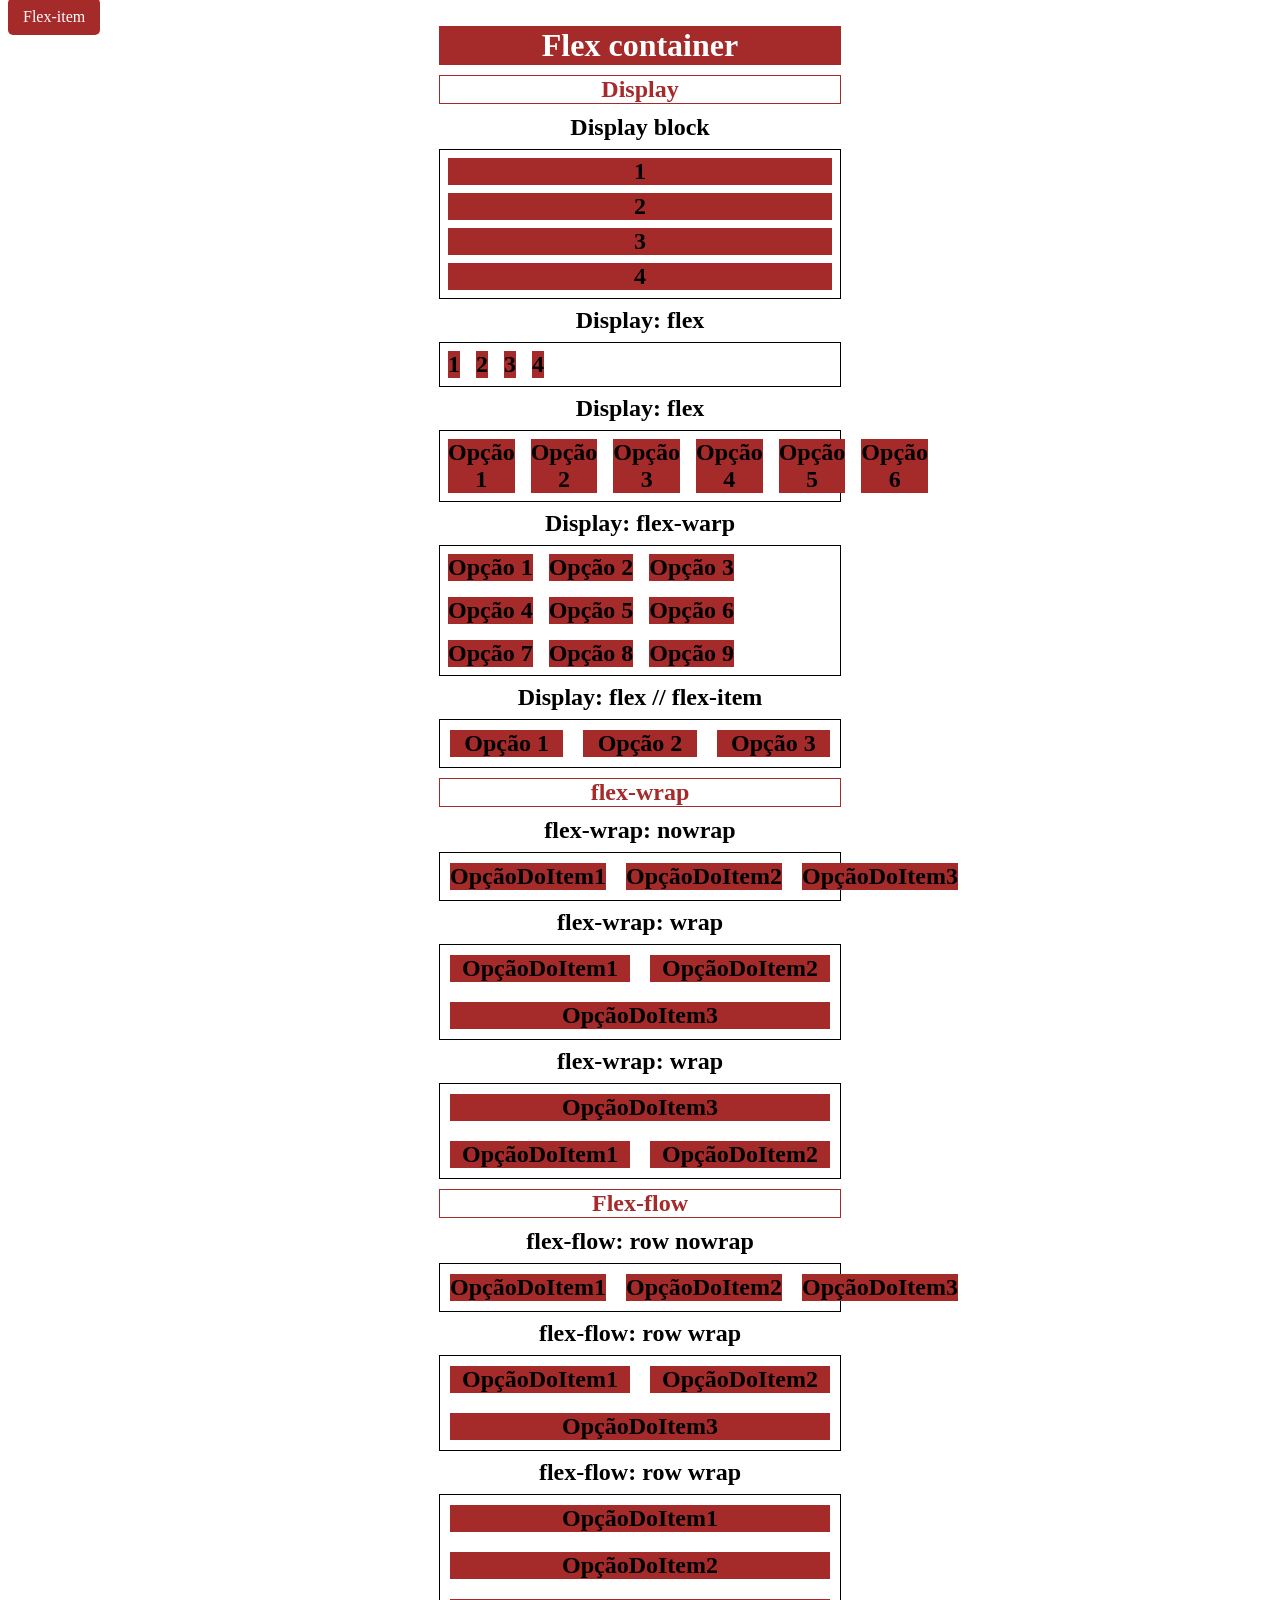
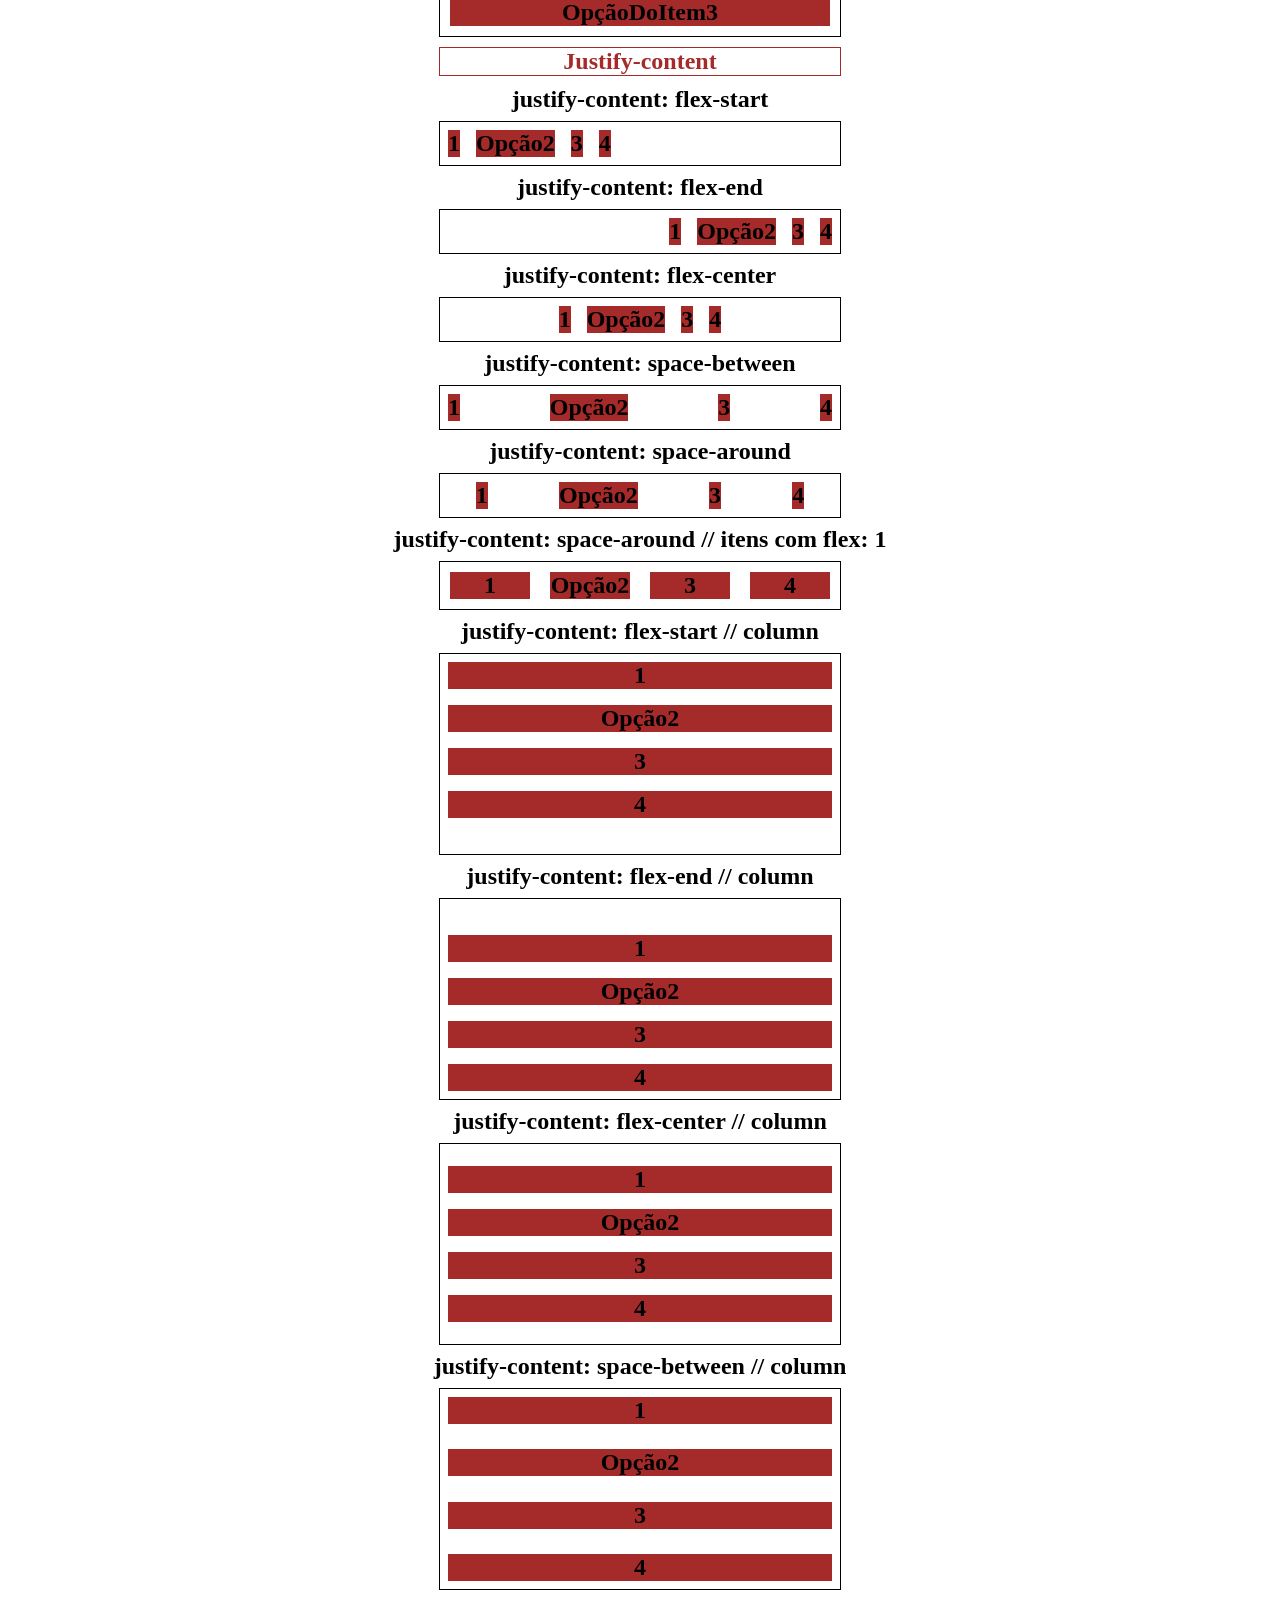
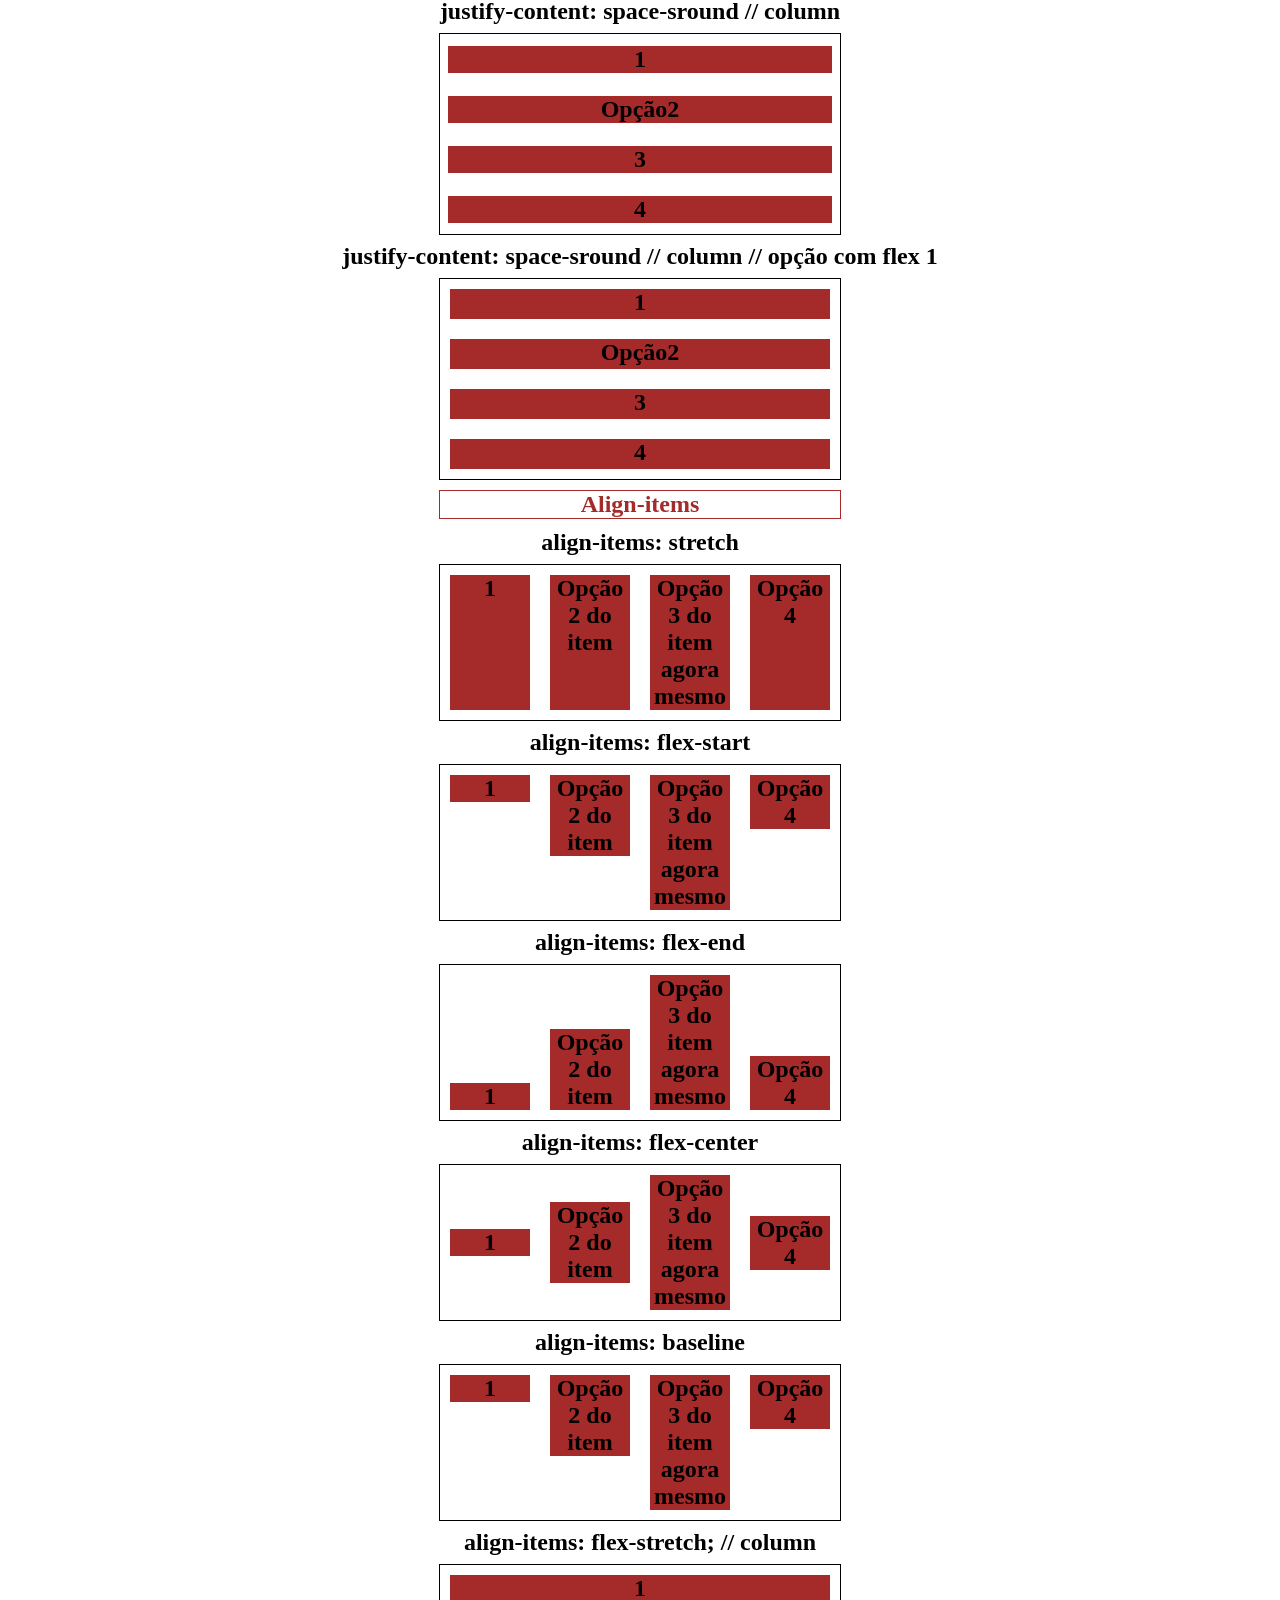
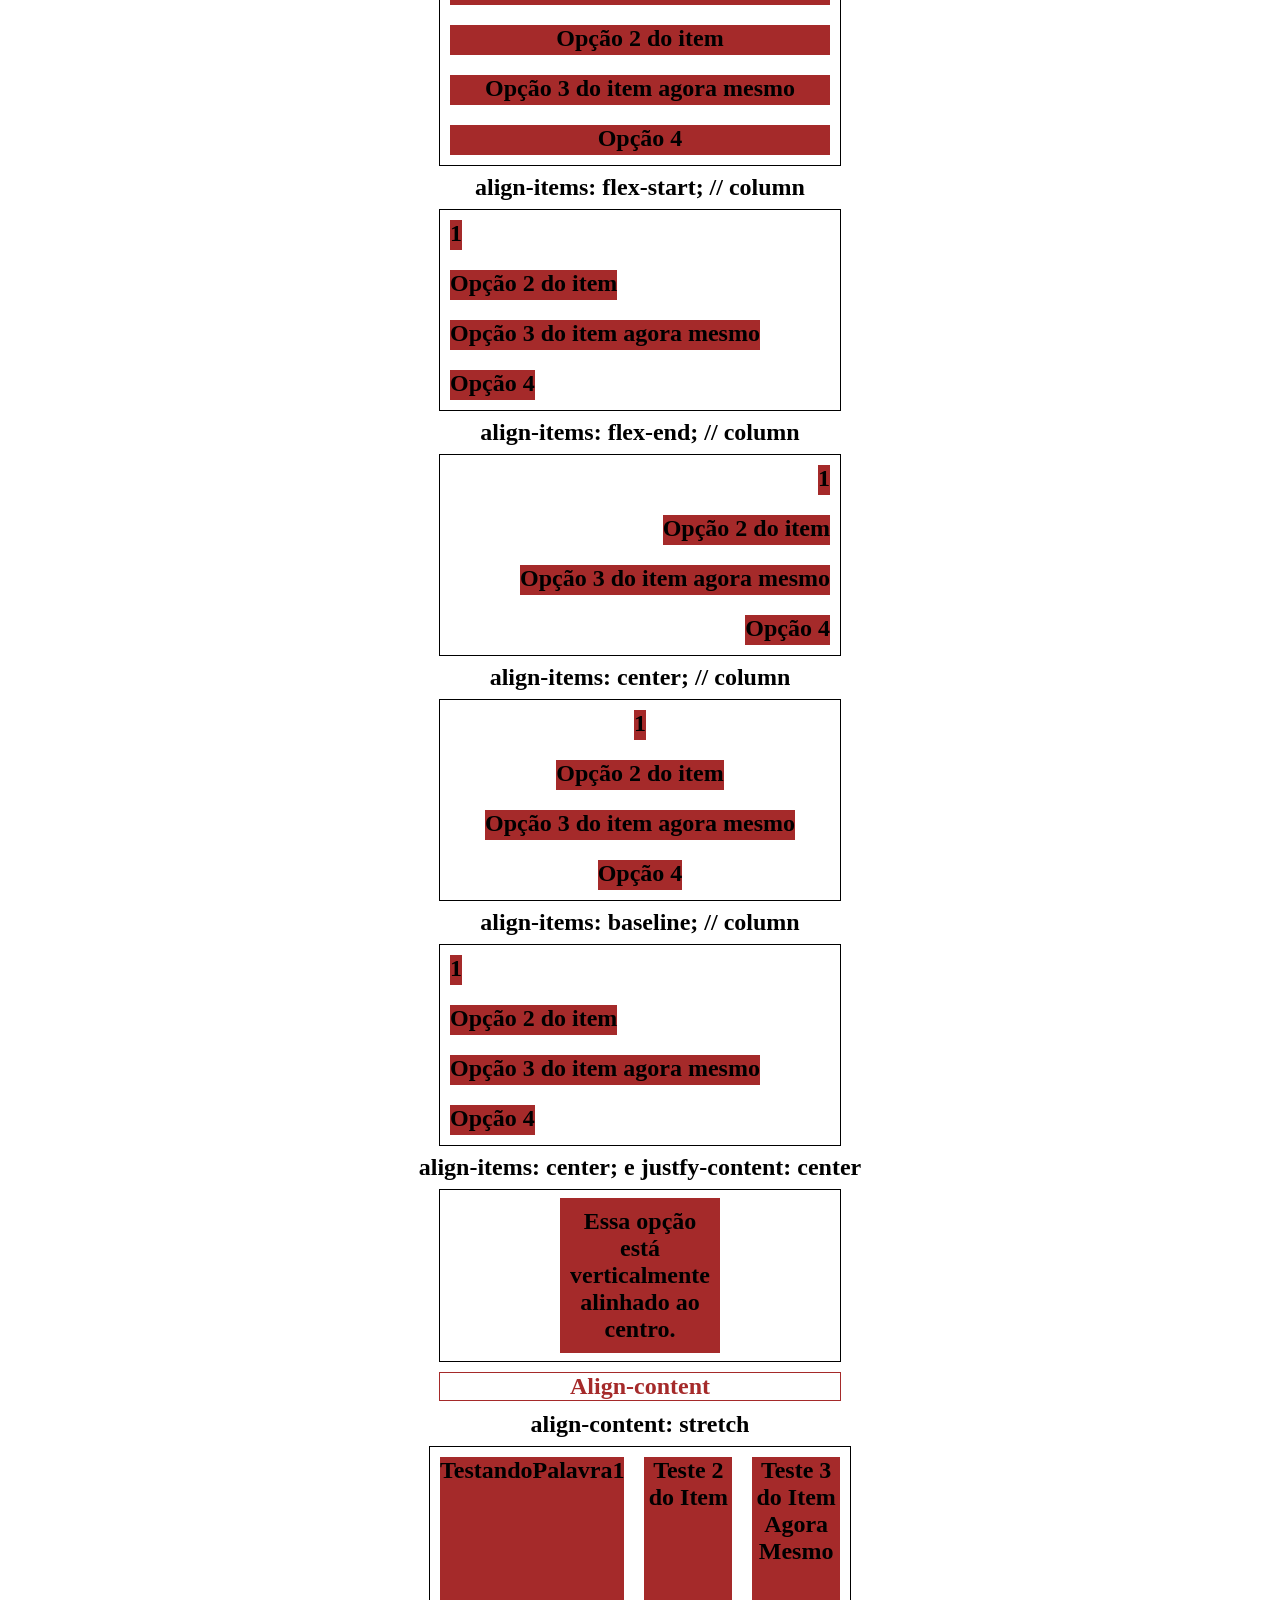
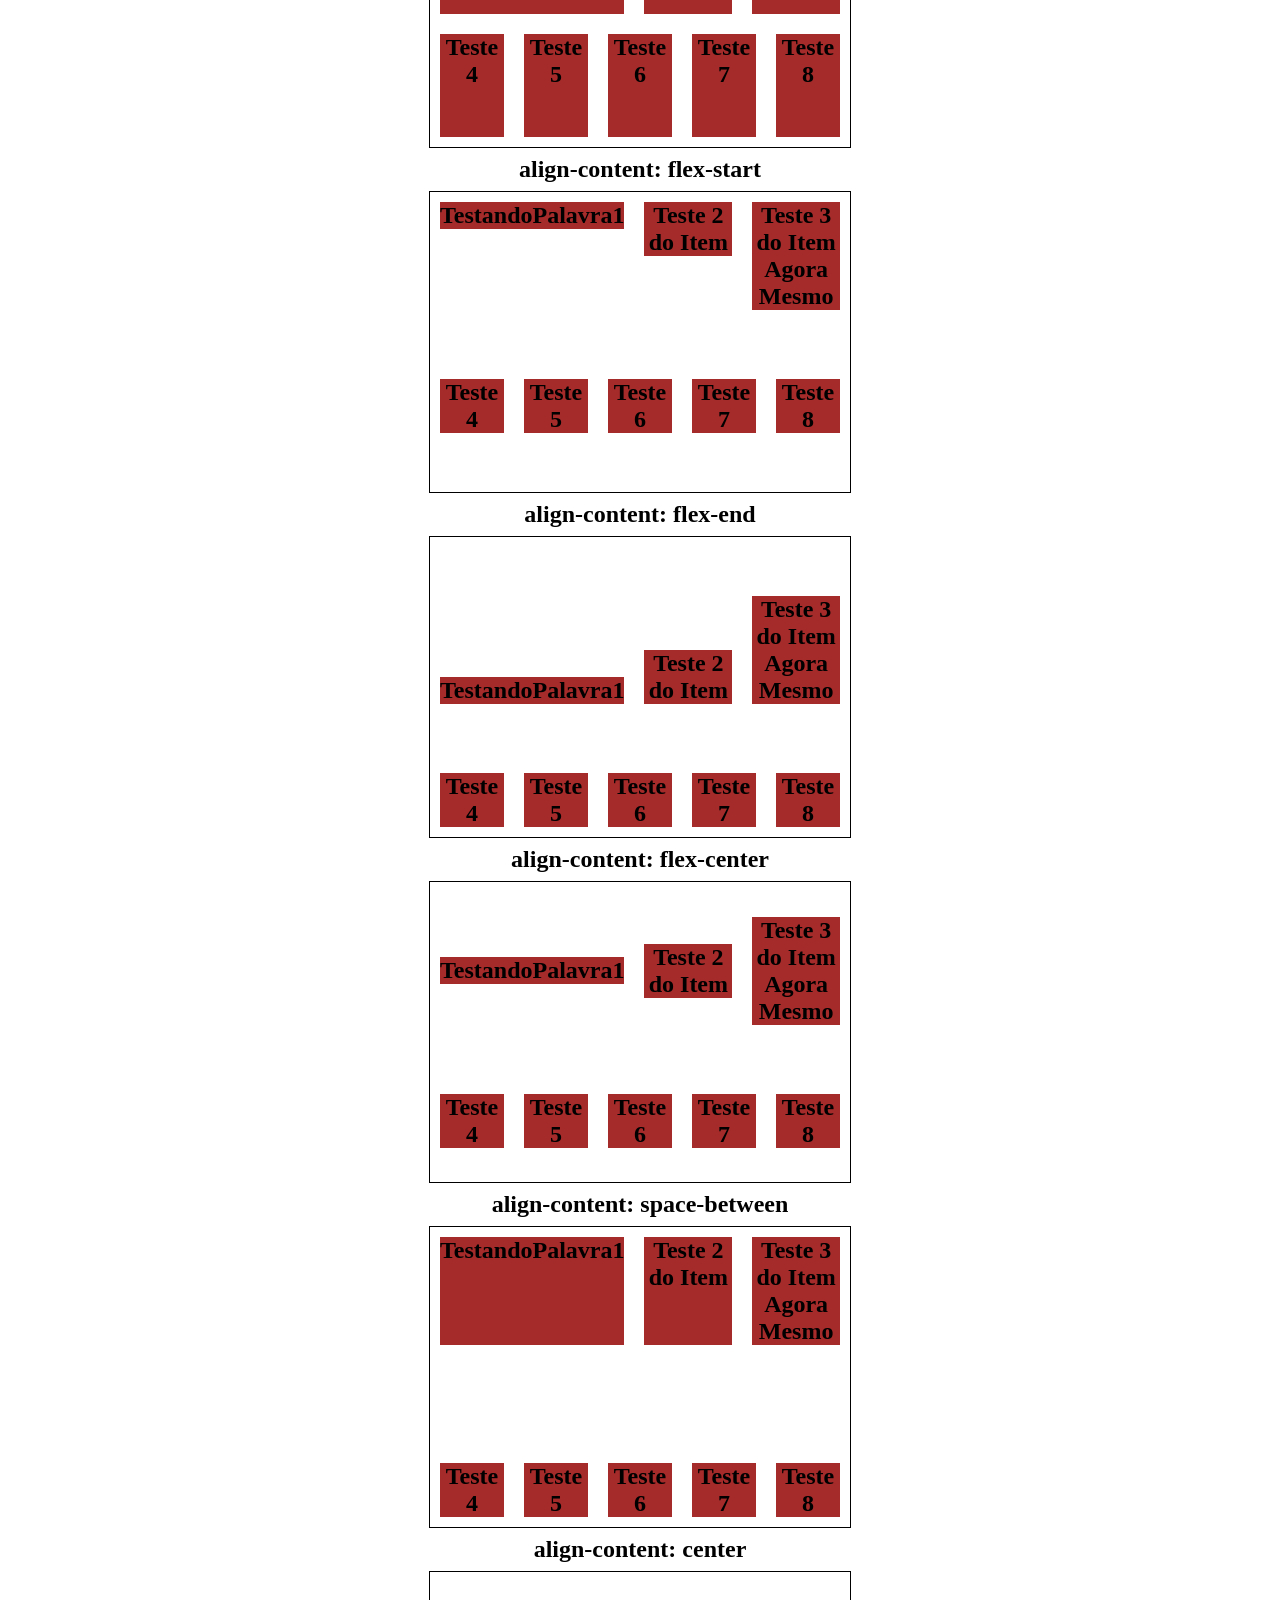
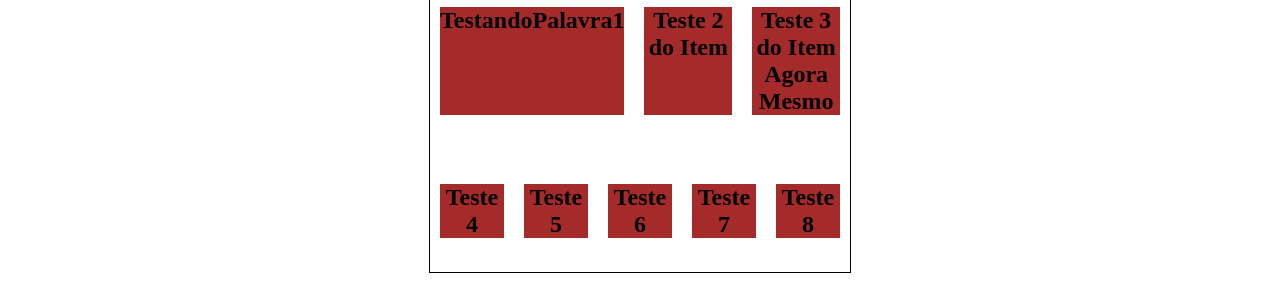
<file: index.html>
<!DOCTYPE html>
<html>
<head>
    <meta charset="UTF-8">
    <meta nomes="Gabriel Rocha Aboboreira Tia: 10420207; Ana Julia Blande Silva Tia: 10438692; Naomi Suguimoto Arakaki Tia: 10438010">
    <title>Guia Flexbox</title>
    <link rel="stylesheet" href="style.css">
    <a href="index2.html">Flex-item</a>
</head>
<body>
    <header>
    </header> 
    <article>
        <h3>Flex container</h3>
        <h2 id="categoria2">Display</h2>
        <h1 id="categoria">Display block</h1>
        <div class="display">
            <h1>1</h1>
            <h1>2</h1>
            <h1>3</h1>
            <h1>4</h1>
        </div>
        <h1 id="categoria">Display: flex</h1>
        <div class="display flex">
            <h1>1</h1>
            <h1>2</h1>
            <h1>3</h1>
            <h1>4</h1>
        </div>
        <h1 id="categoria">Display: flex</h1>
        <div class="display flex">
            <h1>Opção 1</h1>
            <h1>Opção 2</h1>
            <h1>Opção 3</h1>
            <h1>Opção 4</h1>
            <h1>Opção 5</h1>
            <h1>Opção 6</h1>
        </div>
        <h1 id="categoria">Display: flex-warp</h1>
        <div class="display flex fex-warp">
            <h1>Opção 1</h1>
            <h1>Opção 2</h1>
            <h1>Opção 3</h1>
            <h1>Opção 4</h1>
            <h1>Opção 5</h1>
            <h1>Opção 6</h1>
            <h1>Opção 7</h1>
            <h1>Opção 8</h1>
            <h1>Opção 9</h1>
        </div>
        <h1 id="categoria">Display: flex  // flex-item</h1>
        <div class="display flex">
            <h1 class="flex-item-1">Opção 1</h1>
            <h1 class="flex-item-1">Opção 2</h1>
            <h1 class="flex-item-1">Opção 3</h1>
            
        </div>
        <h2 id="categoria2">flex-wrap</h2>
        <h1 id="categoria">flex-wrap: nowrap</h1>
        <div class="flex nowrap">
            <h1 class="flex-item-1">OpçãoDoItem1</h1>
            <h1 class="flex-item-1">OpçãoDoItem2</h1>
            <h1 class="flex-item-1">OpçãoDoItem3</h1>
        </div>
        <h1 id="categoria">flex-wrap: wrap</h1>
        <div class="flex wrap">
            <h1 class="flex-item-1">OpçãoDoItem1</h1>
            <h1 class="flex-item-1">OpçãoDoItem2</h1>
            <h1 class="flex-item-1">OpçãoDoItem3</h1>
        </div>
        <h1 id="categoria">flex-wrap: wrap</h1>
        <div class="flex wrap-reverse">
            <h1 class="flex-item-1">OpçãoDoItem1</h1>
            <h1 class="flex-item-1">OpçãoDoItem2</h1>
            <h1 class="flex-item-1">OpçãoDoItem3</h1>
        </div>
        <h2 id="categoria2">Flex-flow</h2>
        <h1 id="categoria">flex-flow: row nowrap</h1>
        <div class="flex row-nowrap">
            <h1 class="flex-item-1">OpçãoDoItem1</h1>
            <h1 class="flex-item-1">OpçãoDoItem2</h1>
            <h1 class="flex-item-1">OpçãoDoItem3</h1>
        </div>
        <h1 id="categoria">flex-flow: row wrap</h1>
        <div class="flex row-wrap">
            <h1 class="flex-item-1">OpçãoDoItem1</h1>
            <h1 class="flex-item-1">OpçãoDoItem2</h1>
            <h1 class="flex-item-1">OpçãoDoItem3</h1>
        </div>
        <h1 id="categoria">flex-flow: row wrap</h1>
        <div class="flex column-nowrap">
            <h1 class="flex-item-1">OpçãoDoItem1</h1>
            <h1 class="flex-item-1">OpçãoDoItem2</h1>
            <h1 class="flex-item-1">OpçãoDoItem3</h1>
        </div>
        <h2 id="categoria2">Justify-content</h2>
        <h1 id="categoria">justify-content: flex-start</h1>
        <div class="flex flex-start">
            <h1>1</h1>
            <h1>Opção2</h1>
            <h1>3</h1>
            <h1>4</h1>
        </div>
        <h1 id="categoria">justify-content: flex-end</h1>
        <div class="flex flex-end">
            <h1>1</h1>
            <h1>Opção2</h1>
            <h1>3</h1>
            <h1>4</h1>
        </div>
        <h1 id="categoria">justify-content: flex-center</h1>
        <div class="flex flex-center">
            <h1>1</h1>
            <h1>Opção2</h1>
            <h1>3</h1>
            <h1>4</h1>
        </div>
        <h1 id="categoria">justify-content: space-between</h1>
        <div class="flex space-between">
            <h1>1</h1>
            <h1>Opção2</h1>
            <h1>3</h1>
            <h1>4</h1>
        </div>
        <h1 id="categoria">justify-content: space-around</h1>
        <div class="flex space-around">
            <h1>1</h1>
            <h1>Opção2</h1>
            <h1>3</h1>
            <h1>4</h1>
        </div>
        <h1 id="categoria">justify-content: space-around // itens com flex: 1</h1>
        <div class="flex space-around">
            <h1 class="flex-item-1">1</h1>
            <h1 class="flex-item-1">Opção2</h1>
            <h1 class="flex-item-1">3</h1>
            <h1 class="flex-item-1">4</h1>
        </div>
        <h1 id="categoria">justify-content: flex-start // column</h1>
        <div class="flex flex-start column">
            <h1>1</h1>
            <h1>Opção2</h1>
            <h1>3</h1>
            <h1>4</h1>
        </div>
        <h1 id="categoria">justify-content: flex-end // column</h1>
        <div class="flex flex-end column">
            <h1>1</h1>
            <h1>Opção2</h1>
            <h1>3</h1>
            <h1>4</h1>
        </div>
        <h1 id="categoria">justify-content: flex-center // column</h1>
        <div class="flex flex-center column">
            <h1>1</h1>
            <h1>Opção2</h1>
            <h1>3</h1>
            <h1>4</h1>
        </div>
        <h1 id="categoria">justify-content: space-between // column</h1>
        <div class="flex space-between column">
            <h1>1</h1>
            <h1>Opção2</h1>
            <h1>3</h1>
            <h1>4</h1>
        </div>
        <h1 id="categoria">justify-content: space-sround // column</h1>
        <div class="flex space-around column">
            <h1>1</h1>
            <h1>Opção2</h1>
            <h1>3</h1>
            <h1>4</h1>
        </div>
        <h1 id="categoria">justify-content: space-sround // column // opção com flex 1</h1>
        <div class="flex space-around column">
            <h1 class="flex-item-1">1</h1>
            <h1 class="flex-item-1">Opção2</h1>
            <h1 class="flex-item-1">3</h1>
            <h1 class="flex-item-1">4</h1>
        </div>
        <h2 id="categoria2">Align-items</h2>
        <h1 id="categoria">align-items: stretch</h1>
        <div class="flex stretch">
            <h1 class="flex-item-1">1</h1>
            <h1 class="flex-item-1">Opção 2 do item</h1>
            <h1 class="flex-item-1">Opção 3 do item agora mesmo</h1>
            <h1 class="flex-item-1">Opção 4</h1>
        </div>
        <h1 id="categoria">align-items: flex-start</h1>
        <div class="flex align-flex-start">
            <h1 class="flex-item-1">1</h1>
            <h1 class="flex-item-1">Opção 2 do item</h1>
            <h1 class="flex-item-1">Opção 3 do item agora mesmo</h1>
            <h1 class="flex-item-1">Opção 4</h1>
        </div>
        <h1 id="categoria">align-items: flex-end</h1>
        <div class="flex align-flex-end">
            <h1 class="flex-item-1">1</h1>
            <h1 class="flex-item-1">Opção 2 do item</h1>
            <h1 class="flex-item-1">Opção 3 do item agora mesmo</h1>
            <h1 class="flex-item-1">Opção 4</h1>
        </div>
        <h1 id="categoria">align-items: flex-center</h1>
        <div class="flex align-center">
            <h1 class="flex-item-1">1</h1>
            <h1 class="flex-item-1">Opção 2 do item</h1>
            <h1 class="flex-item-1">Opção 3 do item agora mesmo</h1>
            <h1 class="flex-item-1">Opção 4</h1>
        </div>
        <h1 id="categoria">align-items: baseline</h1>
        <div class="flex align-baseline">
            <h1 class="flex-item-1">1</h1>
            <h1 class="flex-item-1">Opção 2 do item</h1>
            <h1 class="flex-item-1">Opção 3 do item agora mesmo</h1>
            <h1 class="flex-item-1"> Opção 4</h1>
        </div>
        <h1 id="categoria">align-items: flex-stretch; // column</h1>
        <div class="flex stretch column">
            <h1 class="flex-item-1">1</h1>
            <h1 class="flex-item-1">Opção 2 do item</h1>
            <h1 class="flex-item-1">Opção 3 do item agora mesmo</h1>
            <h1 class="flex-item-1">Opção 4</h1>
        </div>
        <h1 id="categoria">align-items: flex-start; // column</h1>
        <div class="flex align-flex-start column">
            <h1 class="flex-item-1">1</h1>
            <h1 class="flex-item-1">Opção 2 do item</h1>
            <h1 class="flex-item-1">Opção 3 do item agora mesmo</h1>
            <h1 class="flex-item-1">Opção 4</h1>
        </div>
        <h1 id="categoria">align-items: flex-end; // column</h1>
        <div class="flex align-flex-end column">
            <h1 class="flex-item-1">1</h1>
            <h1 class="flex-item-1">Opção 2 do item</h1>
            <h1 class="flex-item-1">Opção 3 do item agora mesmo</h1>
            <h1 class="flex-item-1">Opção 4</h1>
        </div>
        <h1 id="categoria">align-items: center; // column</h1>
        <div class="flex align-center column">
            <h1 class="flex-item-1">1</h1>
            <h1 class="flex-item-1">Opção 2 do item</h1>
            <h1 class="flex-item-1">Opção 3 do item agora mesmo</h1>
            <h1 class="flex-item-1">Opção 4</h1>
        </div>
        <h1 id="categoria">align-items: baseline; // column</h1>
        <div class="flex align-baseline column">
            <h1 class="flex-item-1">1</h1>
            <h1 class="flex-item-1">Opção 2 do item</h1>
            <h1 class="flex-item-1">Opção 3 do item agora mesmo</h1>
            <h1 class="flex-item-1">Opção 4</h1>
        </div>
        <h1 id="categoria">align-items: center; e justfy-content: center</h1>
        <div class="flex alinhamento-central">
            <h1 class="item">Essa opção está verticalmente alinhado ao centro.</h1>
        </div>
        <h2 id="categoria2">Align-content</h2>
        <h1 id="categoria">align-content: stretch</h1>
        <div class="container stretch">
            <h1 class="flex-item-1">TestandoPalavra1</h1>
            <h1 class="flex-item-1">Teste 2 do Item</h1>
            <h1 class="flex-item-1">Teste 3 do Item Agora Mesmo</h1>
            <h1 class="flex-item-1">Teste 4</h1>
            <h1 class="flex-item-1">Teste 5</h1>
            <h1 class="flex-item-1">Teste 6</h1>
            <h1 class="flex-item-1">Teste 7</h1>
            <h1 class="flex-item-1">Teste 8</h1>
        </div>
        <h1 id="categoria">align-content: flex-start</h1>
        <div class="container align-flex-start">
            <h1 class="flex-item-1">TestandoPalavra1</h1>
            <h1 class="flex-item-1">Teste 2 do Item</h1>
            <h1 class="flex-item-1">Teste 3 do Item Agora Mesmo</h1>
            <h1 class="flex-item-1">Teste 4</h1>
            <h1 class="flex-item-1">Teste 5</h1>
            <h1 class="flex-item-1">Teste 6</h1>
            <h1 class="flex-item-1">Teste 7</h1>
            <h1 class="flex-item-1">Teste 8</h1>
        </div>
        <h1 id="categoria">align-content: flex-end</h1>
        <div class="container align-flex-end">
            <h1 class="flex-item-1">TestandoPalavra1</h1>
            <h1 class="flex-item-1">Teste 2 do Item</h1>
            <h1 class="flex-item-1">Teste 3 do Item Agora Mesmo</h1>
            <h1 class="flex-item-1">Teste 4</h1>
            <h1 class="flex-item-1">Teste 5</h1>
            <h1 class="flex-item-1">Teste 6</h1>
            <h1 class="flex-item-1">Teste 7</h1>
            <h1 class="flex-item-1">Teste 8</h1>
        </div>
        <h1 id="categoria">align-content: flex-center</h1>
        <div class="container align-center">
            <h1 class="flex-item-1">TestandoPalavra1</h1>
            <h1 class="flex-item-1">Teste 2 do Item</h1>
            <h1 class="flex-item-1">Teste 3 do Item Agora Mesmo</h1>
            <h1 class="flex-item-1">Teste 4</h1>
            <h1 class="flex-item-1">Teste 5</h1>
            <h1 class="flex-item-1">Teste 6</h1>
            <h1 class="flex-item-1">Teste 7</h1>
            <h1 class="flex-item-1">Teste 8</h1>
        </div>
        <h1 id="categoria">align-content: space-between</h1>
        <div class="container align-space-between">
            <h1 class="flex-item-1">TestandoPalavra1</h1>
            <h1 class="flex-item-1">Teste 2 do Item</h1>
            <h1 class="flex-item-1">Teste 3 do Item Agora Mesmo</h1>
            <h1 class="flex-item-1">Teste 4</h1>
            <h1 class="flex-item-1">Teste 5</h1>
            <h1 class="flex-item-1">Teste 6</h1>
            <h1 class="flex-item-1">Teste 7</h1>
            <h1 class="flex-item-1">Teste 8</h1>
        </div>
        <h1 id="categoria">align-content: center</h1>
        <div class="container align-space-around">
            <h1 class="flex-item-1">TestandoPalavra1</h1>
            <h1 class="flex-item-1">Teste 2 do Item</h1>
            <h1 class="flex-item-1">Teste 3 do Item Agora Mesmo</h1>
            <h1 class="flex-item-1">Teste 4</h1>
            <h1 class="flex-item-1">Teste 5</h1>
            <h1 class="flex-item-1">Teste 6</h1>
            <h1 class="flex-item-1">Teste 7</h1>
            <h1 class="flex-item-1">Teste 8</h1>
        </div>
    </article>
</body>
</html>
</file>
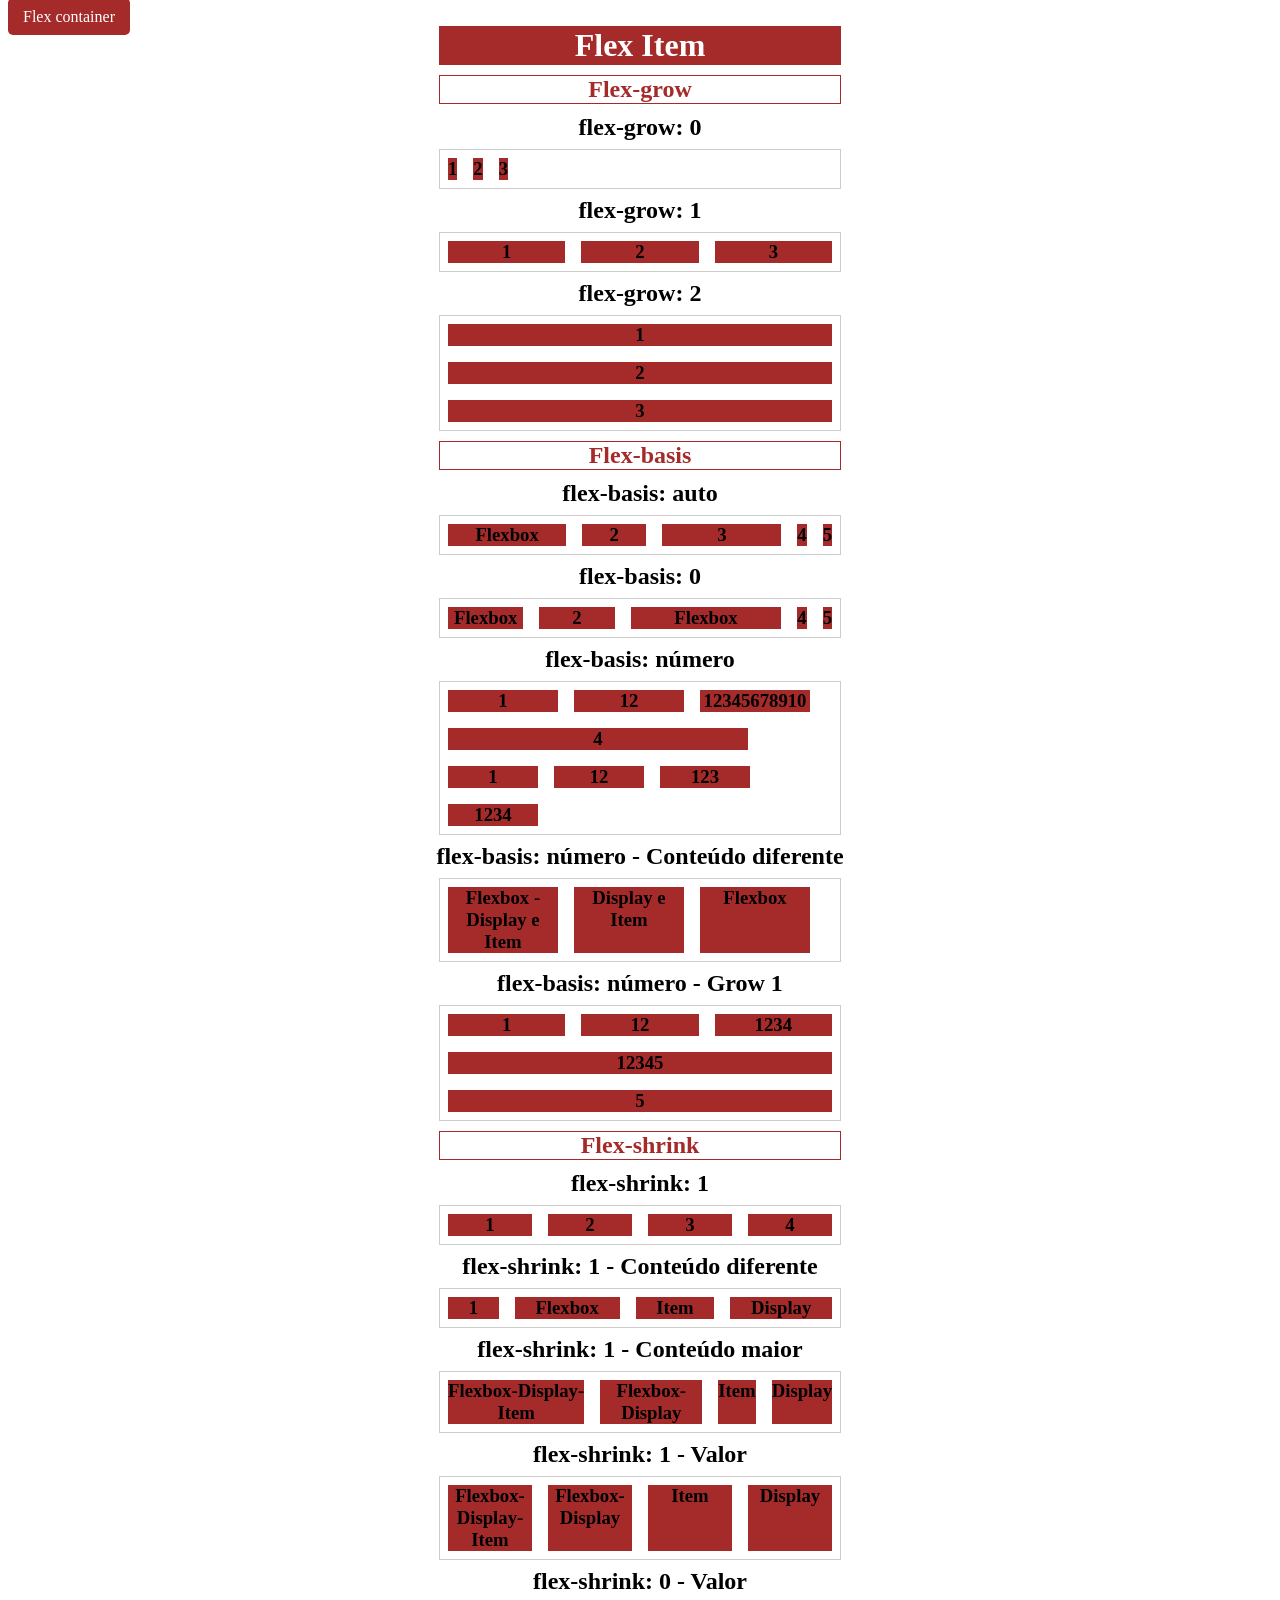
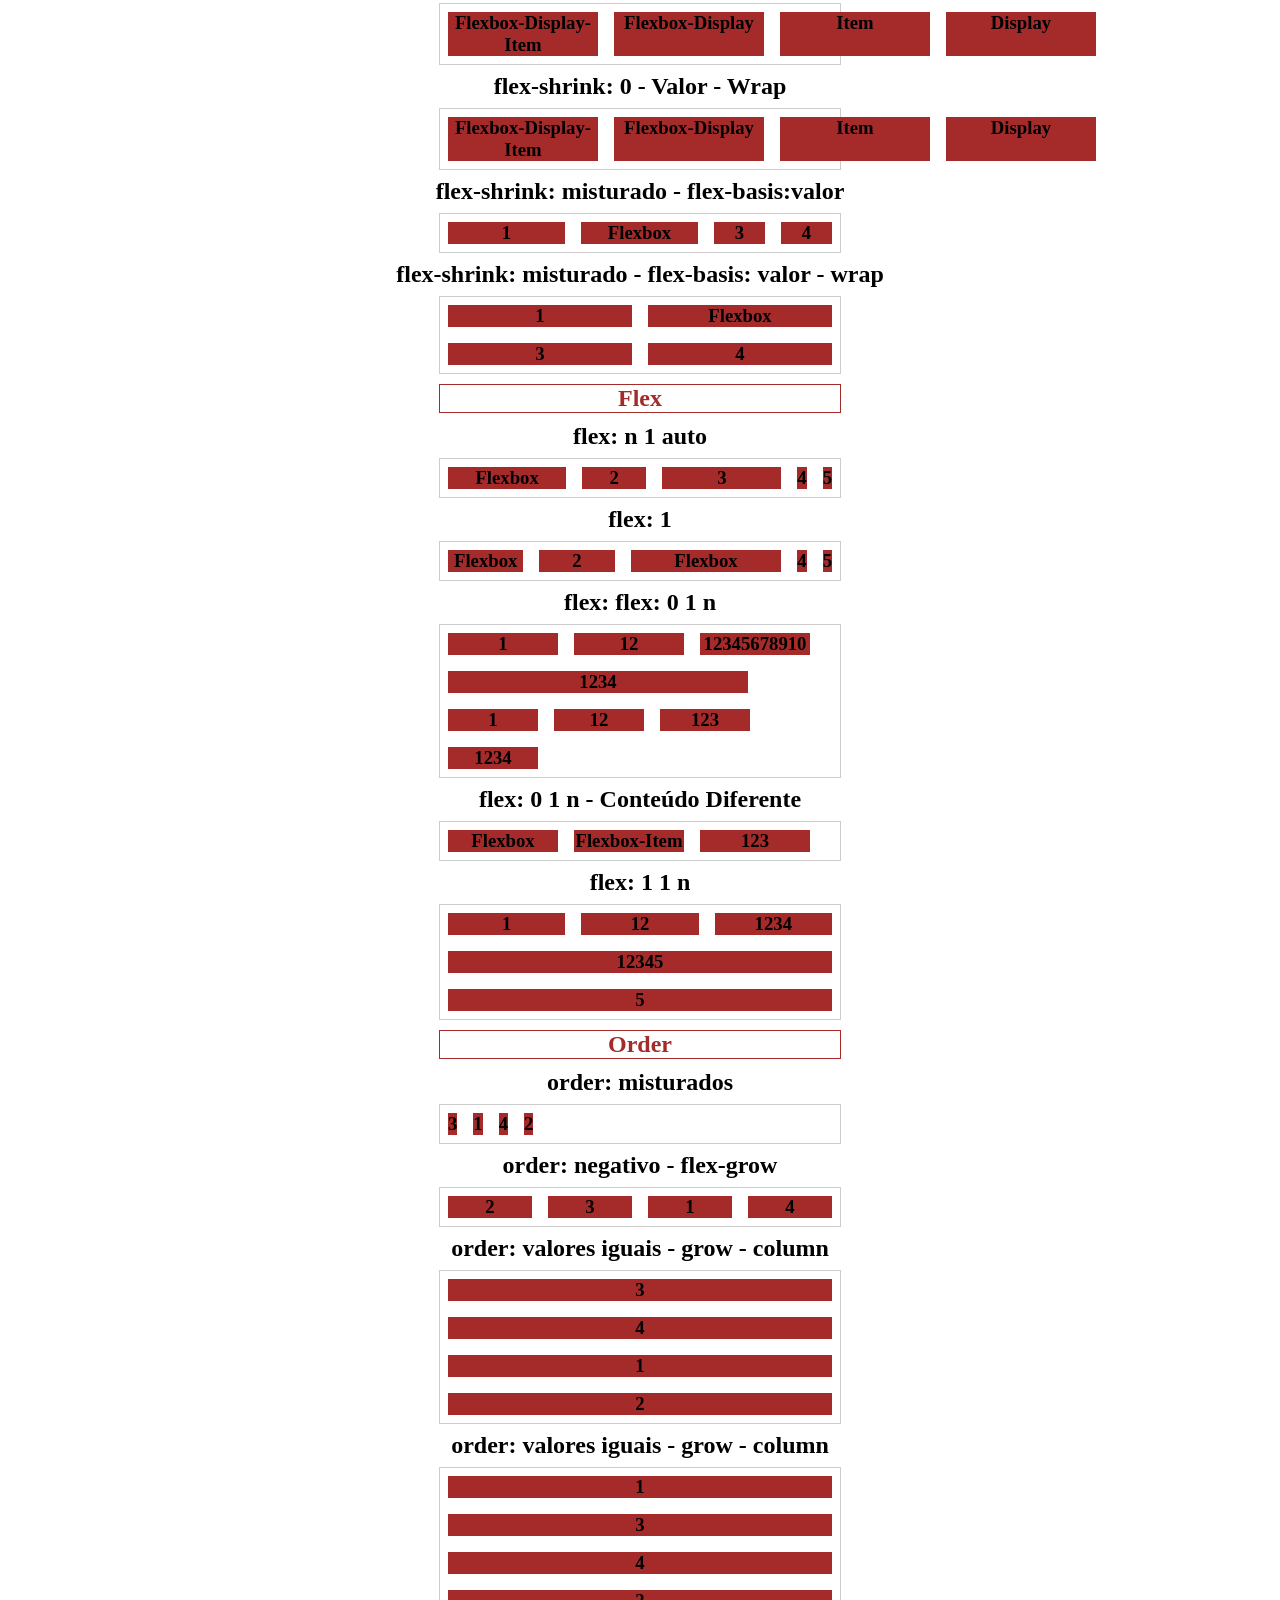
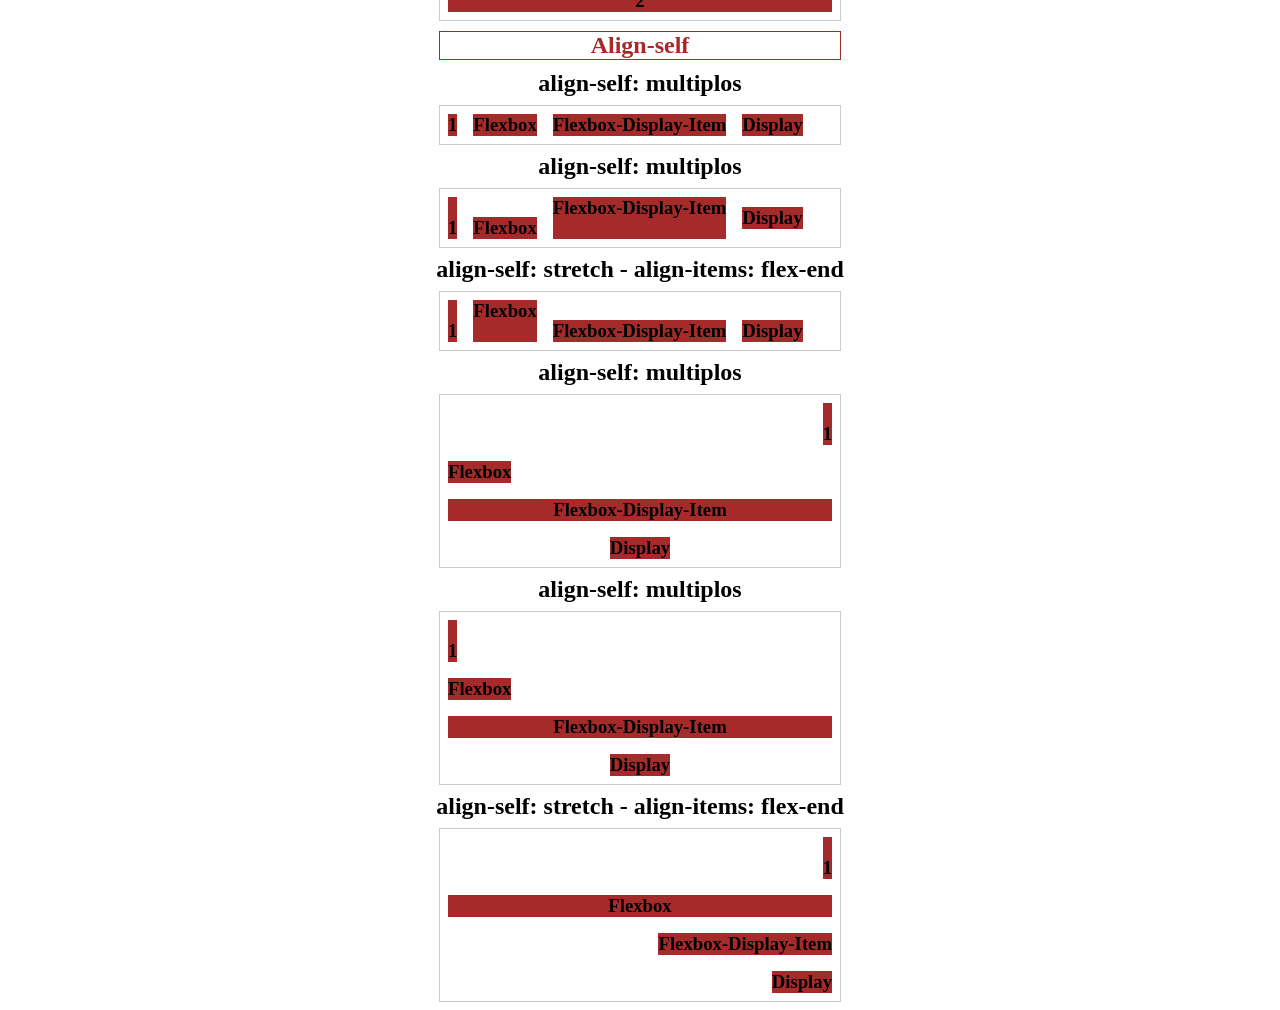
<file: index2.html>
<!DOCTYPE html>
<html lang="pt-br">
<head>
    <meta charset="UTF-8">
    <meta name="viewport" content="width=device-width, initial-scale=1.0">
    <title>Guia Flexbox Item </title>
    <link rel="stylesheet" href="style2.css">
    <a href="POC_1.html">Flex container</a>
</head>
<body>
    <header></header>
    <article>

        <h3>Flex Item</h3>
        <h2 id="categoria2">Flex-grow</h2>
        </div>
        <h1 id="categoria">flex-grow: 0</h1>
        <section class="flex">
            <h1 class="grow0">1</h1>
            <h1 class="grow0">2</h1>
            <h1 class="grow0">3</h1>
        </section>
        <h1 id="categoria">flex-grow: 1</h1>
        <section class="flex">
            <h1 class="grow1">1</h1>
            <h1 class="grow1">2</h1>
            <h1 class="grow1">3</h1>
        </section>
    <h1 id="categoria">flex-grow: 2</h1>
    <section class="column">
        <h1 class="grow2">1</h1>
        <h1 class="grow2">2</h1>
        <h1 class="grow2">3</h1>
    </section>
    <h2 id="categoria2">Flex-basis</h2>
 <h1 id="categoria">flex-basis: auto</h1>
 <section class="display">
    <h1 class="basis-auto">Flexbox</h1>
    <h1 class="basis-auto">2</h1>
    <h1 class="basis-auto-grow-2">3</h1>
    <h1 class="basis-auto-widht">4</h1>
    <h1 class="basis-auto-grow-0">5</h1>
</section>
<h1 id="categoria">flex-basis: 0</h1>
 <section class="display">
    <h1 class="basis-0">Flexbox</h1>
    <h1 class="basis-0">2</h1>
    <h1 class="basis-0-grow-2">Flexbox</h1>
    <h1 class="basis-0-widht">4</h1>
    <h1 class="basis-0-grow-0">5</h1>
</section>
<h1 id="categoria">flex-basis: número</h1>
 <section class="display basis-numero">
    <h1 class="basis-110">1</h1>
    <h1 class="basis-110">12</h1>
    <h1 class="basis-110">12345678910</h1>
    <h1 class="basis-300">4</h1>
    <h1 class="basis-110-porcento">1</h1>
    <h1 class="basis-110-porcento">12</h1>
    <h1 class="basis-110-porcento">123</h1>
    <h1 class="basis-110-porcento">1234</h1>
</section>
<h1 id="categoria">flex-basis: número - Conteúdo diferente</h1>
 <section class="display basis-numero">
    <h1 class="basis-110">Flexbox - Display e Item</h1>
    <h1 class="basis-110">Display e Item</h1>
    <h1 class="basis-110">Flexbox</h1>
</section>
<h1 id="categoria">flex-basis: número - Grow 1</h1>
 <section class="display basis-numero">
    <h1 class="basis-110-grow-1">1</h1>
    <h1 class="basis-110-grow-1">12</h1>
    <h1 class="basis-110-grow-1">1234</h1>
    <h1 class="basis-110-grow-1">12345</h1>
    <h1 class="basis-600-grow-1">5</h1>
</section>
<h2 id="categoria2">Flex-shrink</h2>
<h1 id="categoria">flex-shrink: 1</h1>
 <section class="displayf">
    <h1 class="shrink-1">1</h1>
    <h1 class="shrink-1">2</h1>
    <h1 class="shrink-1">3</h1>
    <h1 class="shrink-1">4</h1>
</section>
<h1 id="categoria">flex-shrink: 1 - Conteúdo diferente</h1>
 <section class="displayf">
    <h1 class="shrink-1">1</h1>
    <h1 class="shrink-1">Flexbox</h1>
    <h1 class="shrink-1">Item</h1>
    <h1 class="shrink-1">Display</h1>
</section>
<h1 id="categoria">flex-shrink: 1 - Conteúdo maior</h1>
 <section class="displayf">
    <h1 class="shrink-1">Flexbox-Display-Item</h1>
    <h1 class="shrink-1">Flexbox-Display</h1>
    <h1 class="shrink-3">Item</h1>
    <h1 class="shrink-3">Display</h1>
</section>
<h1 id="categoria">flex-shrink: 1 - Valor</h1>
 <section class="displayf">
    <h1 class="shrink-1-basis">Flexbox-Display-Item</h1>
    <h1 class="shrink-1-basis">Flexbox-Display</h1>
    <h1 class="shrink-1-basis">Item</h1>
    <h1 class="shrink-1-basis">Display</h1>
</section>
<h1 id="categoria">flex-shrink: 0 - Valor</h1>
 <section class="displayf">
    <h1 class="shrink-0-basis">Flexbox-Display-Item</h1>
    <h1 class="shrink-0-basis">Flexbox-Display</h1>
    <h1 class="shrink-0-basis">Item</h1>
    <h1 class="shrink-0-basis">Display</h1>
</section>
<h1 id="categoria">flex-shrink: 0 - Valor - Wrap</h1>
 <section class=" container flex-warp">
    <h1 class="shrink-0-basis">Flexbox-Display-Item</h1>
    <h1 class="shrink-0-basis">Flexbox-Display</h1>
    <h1 class="shrink-0-basis">Item</h1>
    <h1 class="shrink-0-basis">Display</h1>
</section>
<h1 id="categoria">flex-shrink: misturado - flex-basis:valor</h1>
 <section class="displayf">
    <h1 class="shrink-1-basis">1</h1>
    <h1 class="shrink-1-basis">Flexbox</h1>
    <h1 class="shrink-3-basis">3</h1>
    <h1 class="shrink-3-basis">4</h1>
</section>
<h1 id="categoria">flex-shrink: misturado - flex-basis: valor - wrap</h1>
 <section class=" container flex-wrap">
    <h1 class="shrink-1-basis">1</h1>
    <h1 class="shrink-1-basis">Flexbox</h1>
    <h1 class="shrink-3-basis">3</h1>
    <h1 class="shrink-3-basis">4</h1>
</section>
<h2 id="categoria2">Flex</h2>
<h1 id="categoria">flex: n 1 auto</h1>
 <section class="flexx">
    <h1 class="basis-auto">Flexbox</h1>
    <h1 class="basis-auto">2</h1>
    <h1 class="basis-auto-grow-2">3</h1>
    <h1 class="basis-auto-widht">4</h1>
    <h1 class="basis-auto-grow-0">5</h1>
</section>
<h1 id="categoria">flex: 1</h1>
 <section class="flexx">
    <h1 class="basis-0">Flexbox</h1>
    <h1 class="basis-0">2</h1>
    <h1 class="basis-0-grow-2">Flexbox</h1>
    <h1 class="basis-0-widht">4</h1>
    <h1 class="basis-0-grow-0">5</h1>
</section>
<h1 id="categoria">flex: flex: 0 1 n</h1>
 <section class=" container basis-numero-container">
    <h1 class="basis-110">1</h1>
    <h1 class="basis-110">12</h1>
    <h1 class="basis-110">12345678910</h1>
    <h1 class="basis-300">1234</h1>
    <h1 class="basis-110-porcento">1</h1>
    <h1 class="basis-110-porcento">12</h1>
    <h1 class="basis-110-porcento">123</h1>
    <h1 class="basis-110-porcento">1234</h1>
</section>
<h1 id="categoria">flex: 0 1 n - Conteúdo Diferente</h1>
 <section class="container basis-numero-container">
    <h1 class="basis-110">Flexbox</h1>
    <h1 class="basis-110">Flexbox-Item</h1>
    <h1 class="basis-110">123</h1>
</section>
<h1 id="categoria">flex: 1 1 n</h1>
 <section class="container basis-numero-container">
    <h1 class="basis-110-grow-1">1</h1>
    <h1 class="basis-110-grow-1">12</h1>
    <h1 class="basis-110-grow-1">1234</h1>
    <h1 class="basis-110-grow-1">12345</h1>
    <h1 class="basis-600-grow-1">5</h1>
</section>
<h2 id="categoria2">Order</h2>
<h1 id="categoria">order: misturados</h1>
 <section class="container">
    <h1 class="order2">1</h1>
    <h1 class="order4">2</h1>
    <h1 class="order1">3</h1>
    <h1 class="order3">4</h1>
</section>
<h1 id="categoria">order: negativo - flex-grow</h1>
 <section class="container">
    <h1 class="order2 flex-grow">1</h1>
    <h1 class="order-1 flex-grow">2</h1>
    <h1 class="order1 flex-grow">3</h1>
    <h1 class="order3 flex-grow">4</h1>
</section>
<h1 id="categoria">order: valores iguais - grow - column</h1>
 <section class="container column">
    <h1 class="order2 flex-grow">1</h1>
    <h1 class="order2 flex-grow">2</h1>
    <h1 class="order1 flex-grow">3</h1>
    <h1 class="order1 flex-grow">4</h1>
</section>
<h1 id="categoria">order: valores iguais - grow - column</h1>
 <section class="container column">
    <h1 class="flex-grow">1</h1>
    <h1 class="order2 flex-grow">2</h1>
    <h1 class="flex-grow">3</h1>
    <h1 class="order1 flex-grow">4</h1>
</section>
<h2 id="categoria2">Align-self</h2>
<h1 id="categoria">align-self: multiplos</h1>
 <section class="container">
    <h1 class="flex-end">1</h1>
    <h1 class="flex-start">Flexbox</h1>
    <h1 class="item">Flexbox-Display-Item</h1>
    <h1 class="center">Display</h1>
</section>
<h1 id="categoria">align-self: multiplos</h1>
 <section class="container">
    <h1 class="item baseline">1</h1>
    <h1 class="item baseline">Flexbox</h1>
    <h1 class="item">Flexbox-Display-Item</h1>
    <h1 class="center">Display</h1>
</section>
<h1 id="categoria">align-self: stretch - align-items: flex-end</h1>
 <section class="container align-items">
    <h1 class="item">1</h1>
    <h1 class="item stretch">Flexbox</h1>
    <h1 class="item">Flexbox-Display-Item</h1>
    <h1 class="item">Display</h1>
</section>
<h1 id="categoria">align-self: multiplos</h1>
 <section class="container column">
    <h1 class="item flex-end">1</h1>
    <h1 class="item flex-start">Flexbox</h1>
    <h1 class="item">Flexbox-Display-Item</h1>
    <h1 class="item center">Display</h1>
</section>
<h1 id="categoria">align-self: multiplos</h1>
 <section class="container column">
    <h1 class="item baseline">1</h1>
    <h1 class="item baseline">Flexbox</h1>
    <h1 class="item">Flexbox-Display-Item</h1>
    <h1 class="item center">Display</h1>
</section>
<h1 id="categoria">align-self: stretch - align-items: flex-end</h1>
 <section class="container column align-items">
    <h1 class="item">1</h1>
    <h1 class="item stretch">Flexbox</h1>
    <h1 class="item">Flexbox-Display-Item</h1>
    <h1 class="item">Display</h1>
</section>


    </article>
    
    
</body>
</html>
</file>
<file: style.css>
h1 {
	text-align: center;
    margin: 8px;
    background-color: brown;
}
h2{
    text-align: center;
}
h3{
    color: white;
    font-size: 200%;
    text-align: center;
    border: 1px solid brown;
    max-width: 400px;
	margin: 0 auto;
    background-color: brown;    
}
a{
	text-decoration: none;
	color: white;
	font-size: 100%;
	padding: 10px 15px;
	border-radius: 5px;
	background-color: brown;
	transition: background-color 0.3s ease;

}
#categoria{
    color: black;
    background-color: white ;
}
#categoria2{
    text-align: center;
    max-width: 400px;
    margin: 10px auto;
    border: 1px solid;
    border-color: brown;
    display:flex;
    justify-content: center;
    background-color: white;
    color: brown;
}
.display{
    max-width: 400px;
	margin: 0 auto;
	border: 1px solid;
    border-color: black;
}
.flex{
    max-width: 400px;
	margin: 0 auto;
	border: 1px solid;
    border-color: black;
    display: flex;
}
.fex-warp{
    flex-wrap: wrap;
}
.flex-item-1{
    flex: 1;
	margin: 10px;
	text-align: center;
}
.nowrap {
	flex-wrap: nowrap;
}
.wrap {
	flex-wrap: wrap;
}
.wrap-reverse {
	flex-wrap: wrap-reverse;
}
.row-nowrap {
	flex-flow: row nowrap;
}
.row-wrap {
	flex-flow: row wrap;
}
.column-nowrap {
	flex-flow: column nowrap;
}
.flex-start{
    justify-content: flex-start;
}
.flex-end {
	justify-content: flex-end;
}
.flex-center {
	justify-content: center;
}
.space-between {
	justify-content: space-between;
}
.space-around {
	justify-content: space-around;
}
.column {
	min-height: 200px;
	flex-direction: column;
}
.stretch {
	align-items: stretch;
}
.align-flex-start {
	align-items: flex-start;
}
.align-flex-end {
	align-items: flex-end;
}
.align-center {
	align-items: center;
}
.align-baseline {
	align-items: baseline;
}
.align-flex-end {
	align-items: flex-end;
}
.align-center {
	align-items: center;
}
.alinhamento-central {
	justify-content: center;
	align-items: center;
}
.alinhamento-central .item {
	flex: 0;
	padding: 10px;
}
.container {
	max-width: 420px;
	height: 300px;
	margin: 0 auto;
	display: flex;
	border: 1px solid black;
	flex-wrap: wrap;
}
.stretch {
	align-content: stretch;
}
.align-space-between {
	align-content: space-between;
}
.align-space-around {
	align-content: space-around;
}
</file>
<file: style2.css>
h1 {
	text-align: center;
    margin: 8px;
    background-color: brown;
}

#categoria{
    color: black;
    background-color: white ;
}
h3{
    color: white;
    font-size: 200%;
    text-align: center;
    border: 1px solid brown;
    max-width: 400px;
	margin: 0 auto;
    background-color: brown;    
}
a{
	text-decoration: none;
	color: white;
	font-size: 100%;
	padding: 10px 15px;
	border-radius: 5px;
	background-color: brown;
	transition: background-color 0.3s ease;

}
#categoria2{
    text-align: center;
    max-width: 400px;
    margin: 10px auto;
    border: 1px solid;
    border-color: brown;
    display:flex;
    justify-content: center;
    background-color: white;
    color: brown;
}
.flex {
	max-width: 400px;
	margin: 0 auto;
	display: flex;
	border: 1px solid #ccc;
}
.column {
	max-width: 400px;
	margin: 0 auto;
	display: flex;
	border: 1px solid #ccc;
}
.grow0 {
    flex-grow: 0;

}
.grow1{
    flex-grow: 1;
}
.grow2{
    flex-grow: 2;
}
.display {
	max-width: 400px;
	margin: 0 auto;
	display: flex;
	border: 1px solid #ccc;
}
.basis-auto {
	flex-grow: 1;
	flex-basis: auto;
}
.basis-auto-grow-2 {
	flex-grow: 2;
	flex-basis: auto;
}
.basis-auto-width {
	flex-grow: 1;
	flex-basis: auto;
	width: 60px;
}
.basis-auto-grow-0 {
	flex-basis: auto;
}
.basis-0 {
	flex-grow: 1;
	flex-basis: 0;
}
.basis-0-grow-2 {
	flex-grow: 2;
	flex-basis: 0;
}
.basis-0-width {
	flex-grow: 1;
	flex-basis: 0;
	width: 120px;
	min-width: 80px;
}
.basis-0-grow-0 {
	flex-basis: 0;
}
.basis-numero {
    flex-wrap: wrap;
}
.basis-110 {
	flex-basis: 110px;
}
.basis-300 {
	flex-basis: 300px;
}
.basis-110-porcento {
	flex-basis: calc(25% - 10px);
}
.basis-110-grow-1{
    flex-grow: 1;
flex-basis: 110px;
}
.basis-600-grow-1 {
	flex-grow: 1;
	flex-basis: 600px;
}
.displayf{
    max-width: 400px;
	margin: 0 auto;
	display: flex;
	border: 1px solid #ccc;
}
.shrink-1{
flex-grow: 1;
flex-shrink: 1;
}
.shrink-3 {
	flex-grow: 1;
	flex-shrink: 3;
}
.shrink-1-basis {
	flex-grow: 1;
	flex-shrink: 1;
	flex-basis: 150px;
}
.shrink-0-basis {
	flex-grow: 1;
	flex-shrink: 0;
	flex-basis: 150px;
}
.flexx {
	max-width: 400px;
	margin: 0 auto;
	display: flex;
	border: 1px solid #ccc;
}
.shrink-3-basis {
	flex-grow: 1;
	flex-shrink: 3;
	flex-basis: 150px;
}

.flex-wrap {
	flex-wrap: wrap;
}
.basis-auto {
	flex: 1 1 auto;
}

.basis-auto-grow-2 {
	flex: 2 1 auto;
}

.basis-auto-width {
	flex: 1 1 auto;
	width: 60px;
}

.basis-auto-grow-0 {
	flex: 0 1 auto;
}
.basis-0 {
	flex: 1;
}
.basis-0-grow-2 {
	flex: 2;
}
.basis-0-width {
	flex: 1;
	width: 120px;
	min-width: 80px;
}
.basis-0-grow-0 {
	flex: 0 1 0;
}
.basis-numero-container {
	flex-wrap: wrap;
}
.basis-110 {
	flex: 0 1 110px;
}
.basis-300 {
	flex: 0 1 300px;
}
.basis-110-porcento {
	flex: 0 1 calc(25% - 10px);
}	
.basis-110-grow-1 {
	flex: 1 1 110px;
}
.basis-600-grow-1 {
	flex: 1 1 600px;
}
.container {
	max-width: 400px;
	margin: 0 auto;
	display: flex;
	border: 1px solid #ccc;
}
.order1 {
	order: 1;
}

.order2 {
	order: 2;
}

.order3 {
	order: 3;
}

.order4 {
	order: 4;
}
.order-1 {
	order: -1;
}

.flex-grow {
	flex-grow: 1;
}
.column {
	flex-direction: column;
}
.flex-start {
align-self: flex-start;
}

.flex-end {
	align-self: flex-end;
}

.center {
	align-self: center;
}

.baseline {
	align-self: baseline;
}

.stretch {
	align-self: stretch;
}

.align-items {
	align-items: flex-end;
}
.item:first-child {
	padding-top: 20px;
}
.container {
	max-width: 400px;
	margin: 0 auto;
	display: flex;
	border: 1px solid #ccc;
}

.column {
	flex-direction: column;
}
</file>
